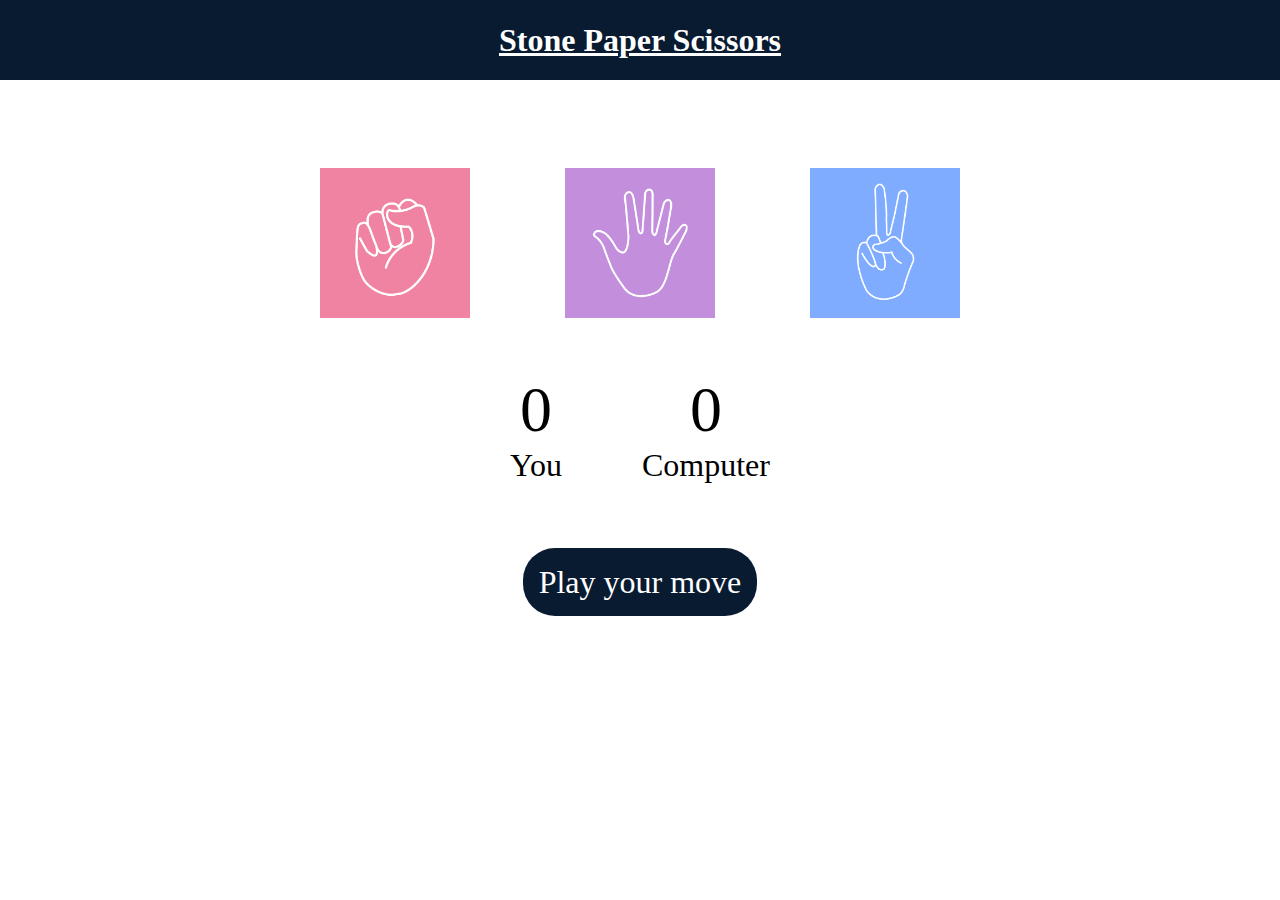
<file: StonePaperScissorsGame/index.html>
<!DOCTYPE html>
<html lang="en">
<head>
    <meta charset="UTF-8">
    <meta name="viewport" content="width=device-width, initial-scale=1.0">
    <title>Stone Paper Scissors Game</title>
    <link rel="stylesheet" href="style.css">

</head>
<body>
    <h1>Stone Paper Scissors</h1>
    <div class="choices">
        <div class="choice" id="Stone">
            <img src="./images/rock.png" alt="Stone">
        </div>
   
        <div class="choice" id="Paper">
            <img src="./images/paper.png" alt="Paper">
        </div>
    
        <div class="choice" id="Scissors">
            <img src="./images/scissors.png" alt="Scissors">
        </div>
    </div>

    <div class="score-board">
        <div class="score">
            <p id="user-score">0</p>
            <p>You</p>
        </div>
        <div class="score">
            <p id="comp-score">0</p>
            <p>Computer</p>
        </div>
    </div>


    <div class="msg-container">
        <p id="msg">Play your move</p>
    </div>
    <script src="script.js"></script>
</body>
</html>
</file>
<file: StonePaperScissorsGame/style.css>
*{
    margin:0;
    padding:0;
    text-align: center;
}

h1{
    background-color: #081b31;
    color: #fff;
    line-height: 5rem;
    text-decoration: underline;
}

.choice{
    height:165px;
    width:165px;
    display:flex;
    align-items:center;
    justify-content: center;
}

.choice:hover{
    cursor: pointer;
    background-color:#081b31;
}

img{
    height: 150px;
    width: 150px;
    object-fit: cover;
}

.choices{
    display: flex;
    justify-content:center;
    align-items:center;
    gap: 3rem;
    margin-top: 5rem;
    gap: 5rem;

}

.score-board{
    display: flex;
    justify-content: center;
    align-items: center;
    font-size: 2rem;
    margin-top: 3rem;
    gap: 5rem;
}

#user-score, 
#comp-score{
    font-size: 4rem;
}

.msg-container{
    margin-top: 5rem;
}

#msg{
    background-color: #081b31;
    color:#fff;
    font-size:2rem;
    display: inline;
    padding: 1rem;
    border-radius: 2rem;;
}
</file>
